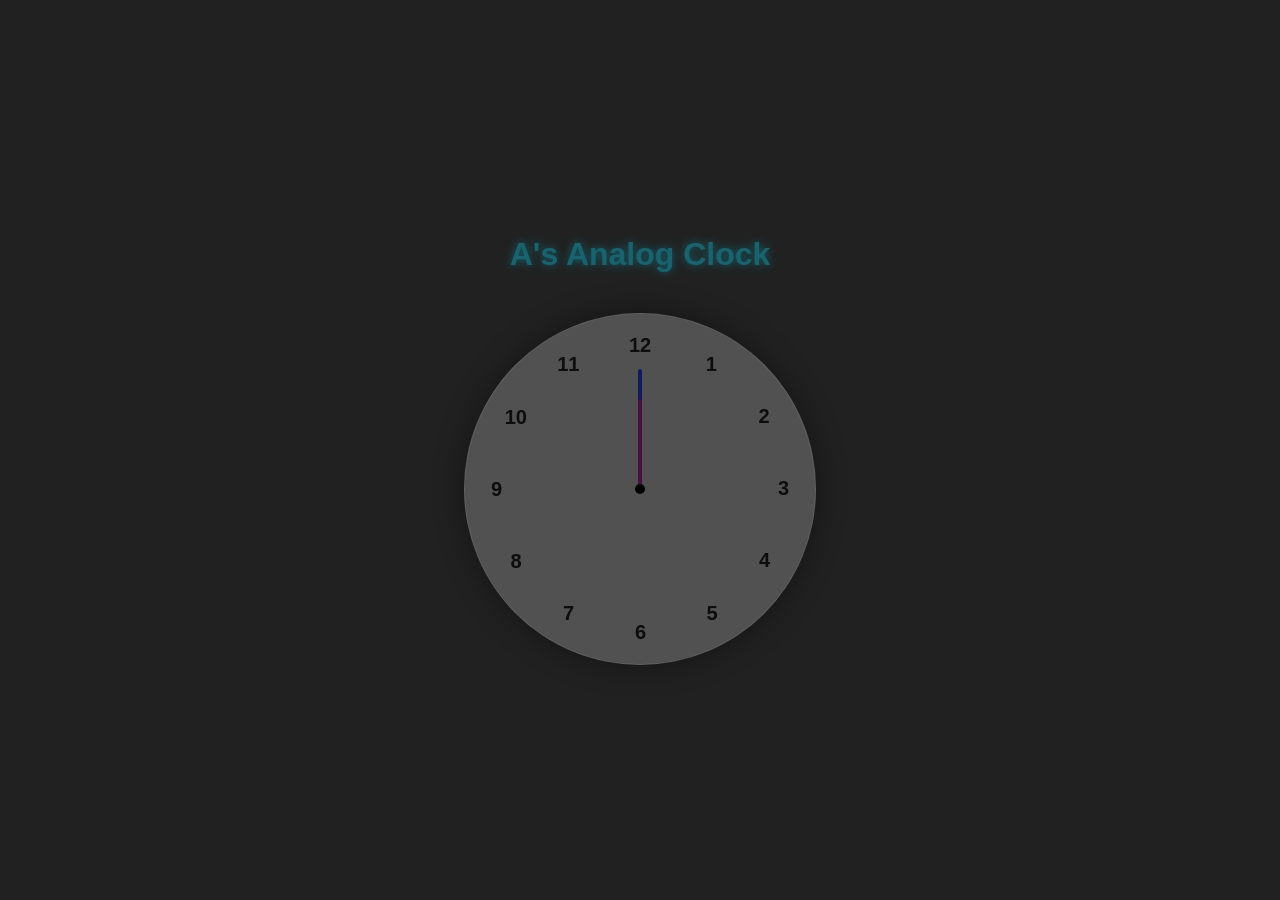
<file: index.html>
<!DOCTYPE html>
<html lang="en">
<head>
    <meta charset="UTF-8">
    <meta name="viewport" content="width=device-width, initial-scale=1.0">
    <title>Analog Clock</title>
    <link rel="stylesheet" href="clock.css">
</head>
<body>
    <h1>A's Analog Clock</h1>
    <div class="container">
        <div class="clock">
            <div style="--clr:#061f0f; --h:55px;"class="hand" id="hour"><i></i></div>   <!-- minute hour and seconds hand -->
            <div style="--clr:#101b62; --h:120px;"class="hand" id="minute"><i></i></div>
            <div style="--clr:#4b1043; --h:90px;"class="hand" id="second"><i></i></div>

            <span style="--i:1;"><b>1</b></span>
            <span style="--i:2;"><b>2</b></span>
            <span style="--i:3;"><b>3</b></span>
            <span style="--i:4;"><b>4</b></span>
            <span style="--i:5;"><b>5</b></span>
            <span style="--i:6;"><b>6</b></span>
            <span style="--i:7;"><b>7</b></span>
            <span style="--i:8;"><b>8</b></span>
            <span style="--i:9;"><b>9</b></span>
            <span style="--i:10;"><b>10</b></span>
            <span style="--i:11;"><b>11</b></span>
            <span style="--i:12;"><b>12</b></span>
        </div>
    </div>
    <script src="clock.js"></script>
</body>
</html>
</file>
<file: clock.css>
*{
    margin : 0;
    padding : 0;
    font-family : sans-serif;
    color : rgb(13, 13, 13);
}

h1{
    display : flex;
    justify-content : center;
    align-items : center;
    margin-bottom: 40px; 
    color: #00e0ff;
    text-shadow: 0 0 10px #00e0ff;
    opacity : 0.35;
}

body{
    display : flex;
    flex-direction: column;
    justify-content : center;
    align-items : center;
    height : 100vh;
    background-color : #212121;
}

.container{
    position : relative;
    display: flex;
    justify-content: center;
    align-items: center;
}

.clock{
    position : relative;
    display : flex;
    justify-content : center;
    align-items : center;
    width : 350px;
    height : 350px;
    border-radius : 50%;
    background-color: rgb(225, 225, 225, 0.25);;
    border : 1.5px solid rgb(220, 220, 220, 0.1);
    box-shadow : 0px 0px 30px rgba(0, 0, 0, 0.4);
}

.clock span{
    position : absolute;
    transform : rotate(calc(30deg * var(--i)));
    inset : 20px;
    text-align : center;
}

.clock span b{
    transform : rotate(calc(-30deg * var(--i)));
    display : inline-block;
    font-size : 20px;
}

.clock::before{      /* for dot in the center of clock */
    content : '';
    position : absolute;
    width : 10px;
    height : 10px;
    border-radius : 50%;
    background-color : #000;
    z-index : 2;
}

.hand{
    position : absolute;
    display : flex;
    justify-content : center;
    align-items : flex-end;
}

.hand i{
    position : absolute;
    background-color : var(--clr);
    width : 4px;
    height : var(--h);
    border-radius : 6px;
}
</file>
